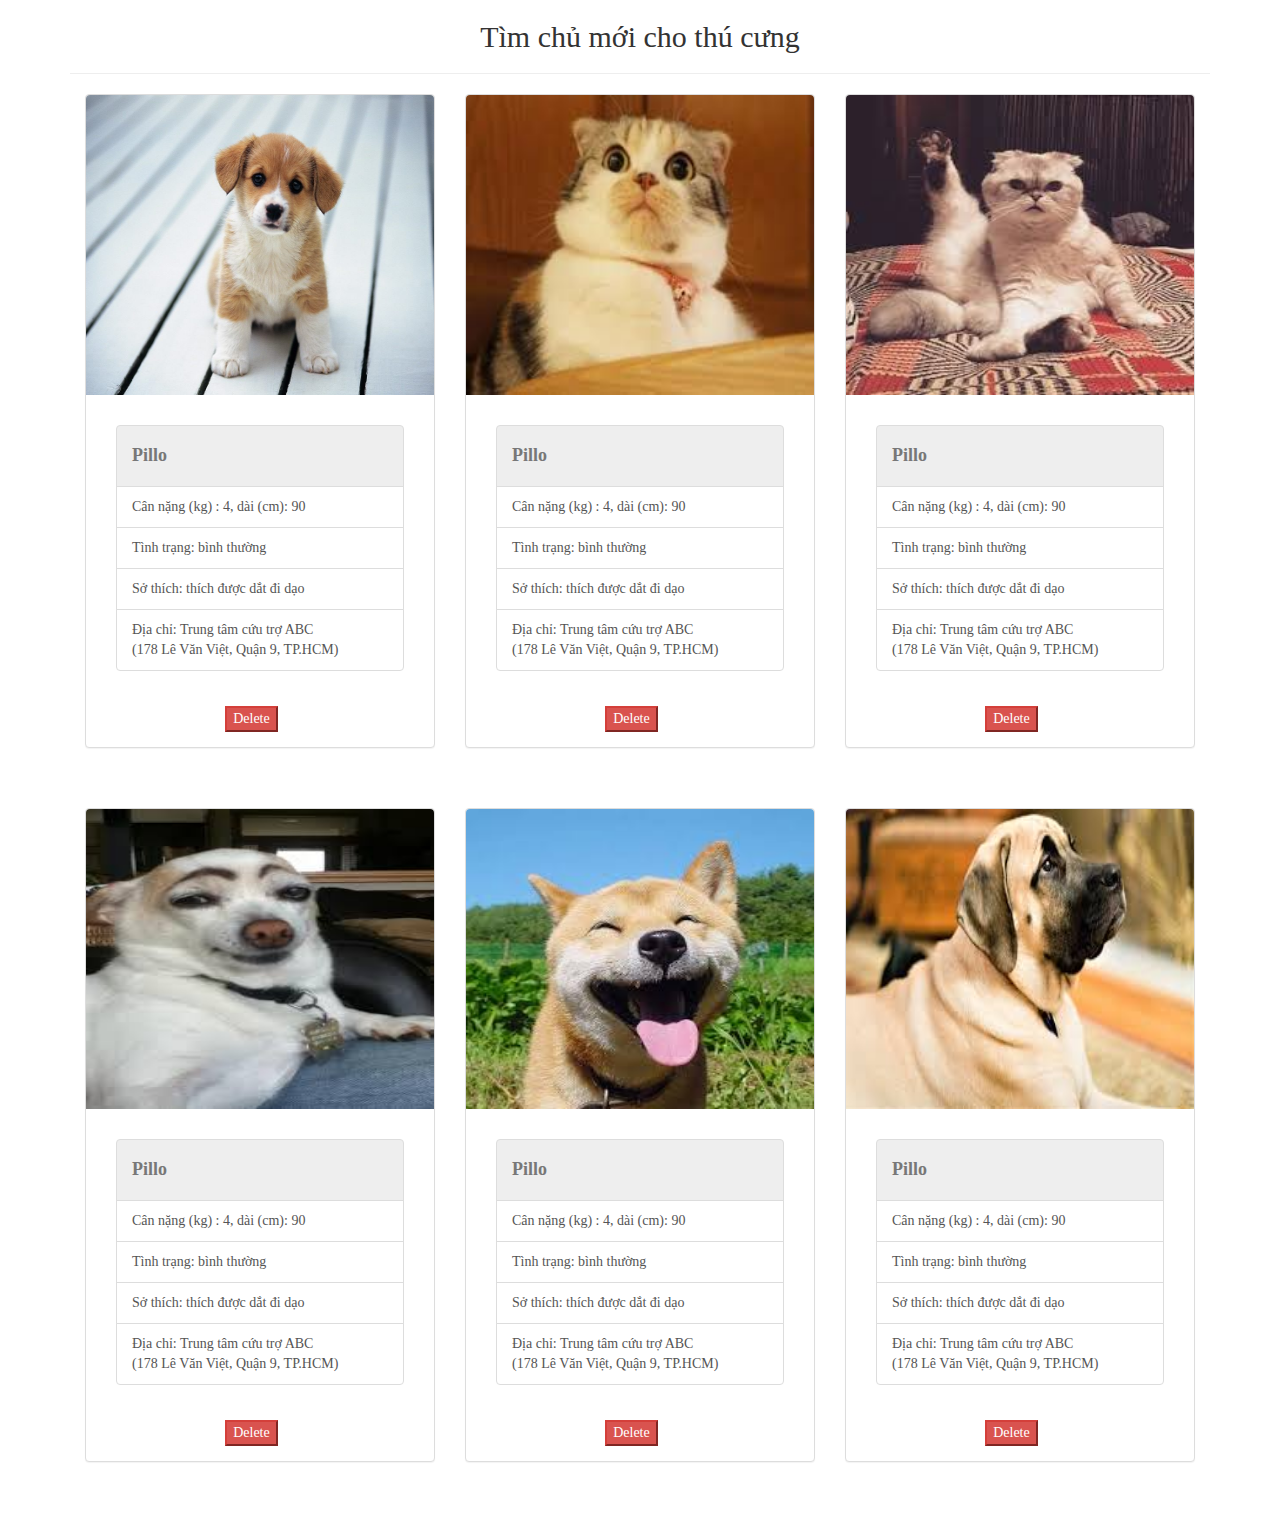
<file: aposting.html>
<!DOCTYPE html>
<html lang="en">

<head>
    <meta charset="UTF-8">
    <meta name="viewport" content="width=device-width, initial-scale=1.0">
    <link rel="stylesheet" href="https://maxcdn.bootstrapcdn.com/bootstrap/3.4.1/css/bootstrap.min.css">
    <script src="https://ajax.googleapis.com/ajax/libs/jquery/3.5.1/jquery.min.js"></script>
    <script src="https://maxcdn.bootstrapcdn.com/bootstrap/3.4.1/js/bootstrap.min.js"></script>
    <style>
        * {
            font-family: 'Lato';
        }

        #profile-grid {
            overflow: auto;
            white-space: normal;
        }

        #profile-grid .profile {
            padding-bottom: 40px;
        }

        #profile-grid .panel {
            padding: 0
        }

        #profile-grid .panel-body {
            padding: 15px
        }

        #profile-grid .profile-name {
            font-weight: bold;
        }

        #profile-grid .thumbnail {
            margin-bottom: 6px;
        }

        #profile-grid .panel-thumbnail {
            overflow: hidden;
        }

        #profile-grid .img-rounded {
            border-radius: 4px 4px 0 0;
        }
    </style>
    <script>
        $(document).ready(function () {
            /* show lightbox when clicking a thumbnail */
            $('a.thumb').click(function (event) {
                event.preventDefault();
                var content = $('.modal-body');
                content.empty();
                var title = $(this).attr("title");
                $('.modal-title').html(title);
                content.html($(this).html());
                $(".modal-profile").modal({ show: true });
            });
        });

        $(document).ready(function () {
            var buttons = document.getElementsByClassName('btn-danger');
            for (var i = 0; i < buttons.length; i++) {
                buttons[i].addEventListener("click", function () { 
                    var x = document.getElementById($(this).val());
                    x.style.display="none"; 
                })
            }
        });
    </script>
</head>

<body>
    <section id="profiles" class="page">

        <div class="container">

            <div class="content text-center">
                <div class="heading">
                    <h2>Tìm chủ mới cho thú cưng</h2>
                    <hr>
                </div>
            </div>

            <div class="container-fluid">
                <div class="row" id="profile-grid">

                    <div class="col-sm-4 col-xs-12 profile" id="1">
                        <div class="panel panel-default">
                            <div class="panel-thumbnail">
                                <a href="#" title="image 1" class="thumb">
                                    <img src="assets/image/Dogs.jpg" class="img-responsive img-rounded"
                                        data-toggle="modal" data-target=".modal-profile-lg"
                                        style="height: 300px; width: 100%;">
                                </a>
                            </div>
                            <div class="panel-body">
                                <div class="list-group panel-body">
                                    <a href="#" class="list-group-item disabled">
                                        <h4 class="profile-name">Pillo</h4>
                                    </a>
                                    <a href="#" class="list-group-item">Cân nặng (kg) : 4, dài (cm): 90 </a>
                                    <a href="#" class="list-group-item">Tình trạng: bình thường</a>
                                    <a href="#" class="list-group-item">Sở thích: thích được dắt đi dạo</a>
                                    <a href="#" class="list-group-item">Địa chỉ: Trung tâm cứu trợ ABC<br>(178 Lê Văn
                                        Việt, Quận 9, TP.HCM)</a>
                                </div>
                                <div class="row">
                                    <button type="submit" id="btnDelete" value="1" class="btn-danger"
                                        style="margin-left: 40%;">Delete</button>
                                </div>
                            </div>
                        </div>
                    </div>

                    <div class="col-sm-4 col-xs-12 profile" id="2">
                        <div class="panel panel-default">
                            <div class="panel-thumbnail">
                                <a href="#" title="image 2" class="thumb">
                                    <img src="assets/image/image2.jpg" class="img-responsive img-rounded"
                                        data-toggle="modal" data-target=".modal-profile-lg"
                                        style="height: 300px; width: 100%;">
                                </a>
                            </div>
                            <div class="panel-body">
                                <div class="list-group panel-body">
                                    <a href="#" class="list-group-item disabled">
                                        <h4 class="profile-name">Pillo</h4>
                                    </a>
                                    <a href="#" class="list-group-item">Cân nặng (kg) : 4, dài (cm): 90 </a>
                                    <a href="#" class="list-group-item">Tình trạng: bình thường</a>
                                    <a href="#" class="list-group-item">Sở thích: thích được dắt đi dạo</a>
                                    <a href="#" class="list-group-item">Địa chỉ: Trung tâm cứu trợ ABC<br>(178 Lê Văn
                                        Việt, Quận 9, TP.HCM)</a>
                                </div>
                                <div class="row">
                                    <button type="submit" id="btnDelete" value="2" class="btn-danger"
                                        style="margin-left: 40%;">Delete</button>
                                </div>
                            </div>
                        </div>
                    </div>

                    <div class="col-sm-4 col-xs-12 profile" id="3">
                        <div class="panel panel-default">
                            <div class="panel-thumbnail">
                                <a href="#" title="image 3" class="thumb">
                                    <img src="assets/image/image3.jpg" class="img-responsive img-rounded"
                                        data-toggle="modal" data-target=".modal-profile-lg"
                                        style="height: 300px; width: 100%;">
                                </a>
                            </div>
                            <div class="panel-body">
                                <div class="list-group panel-body">
                                    <a href="#" class="list-group-item disabled">
                                        <h4 class="profile-name">Pillo</h4>
                                    </a>
                                    <a href="#" class="list-group-item">Cân nặng (kg) : 4, dài (cm): 90 </a>
                                    <a href="#" class="list-group-item">Tình trạng: bình thường</a>
                                    <a href="#" class="list-group-item">Sở thích: thích được dắt đi dạo</a>
                                    <a href="#" class="list-group-item">Địa chỉ: Trung tâm cứu trợ ABC<br>(178 Lê Văn
                                        Việt, Quận 9, TP.HCM)</a>
                                </div>
                                <div class="row">
                                    <button type="submit" id="btnDelete" value="3" class="btn-danger"
                                        style="margin-left: 40%;">Delete</button>
                                </div>
                            </div>
                        </div>
                    </div>

                    <div class="col-sm-4 col-xs-12 profile" id="4">
                        <div class="panel panel-default">
                            <div class="panel-thumbnail">
                                <a href="#" title="image 4" class="thumb">
                                    <img src="assets/image/image4.jpg" class="img-responsive img-rounded"
                                        data-toggle="modal" data-target=".modal-profile-lg"
                                        style="height: 300px; width: 100%;">
                                </a>
                            </div>
                            <div class="panel-body">
                                <div class="list-group panel-body">
                                    <a href="#" class="list-group-item disabled">
                                        <h4 class="profile-name">Pillo</h4>
                                    </a>
                                    <a href="#" class="list-group-item">Cân nặng (kg) : 4, dài (cm): 90 </a>
                                    <a href="#" class="list-group-item">Tình trạng: bình thường</a>
                                    <a href="#" class="list-group-item">Sở thích: thích được dắt đi dạo</a>
                                    <a href="#" class="list-group-item">Địa chỉ: Trung tâm cứu trợ ABC<br>(178 Lê Văn
                                        Việt, Quận 9, TP.HCM)</a>
                                </div>
                                <div class="row">
                                    <button type="submit" id="btnDelete" value="4" class="btn-danger"
                                        style="margin-left: 40%;">Delete</button>
                                </div>
                            </div>
                        </div>
                    </div>


                    <div class="col-sm-4 col-xs-12 profile" id="5">
                        <div class="panel panel-default">
                            <div class="panel-thumbnail">
                                <a href="#" title="image 5" class="thumb">
                                    <img src="assets/image/image5.jpg" class="img-responsive img-rounded"
                                        data-toggle="modal" data-target=".modal-profile-lg"
                                        style="height: 300px; width: 100%;">
                                </a>
                            </div>
                            <div class="panel-body">
                                <div class="list-group panel-body">
                                    <a href="#" class="list-group-item disabled">
                                        <h4 class="profile-name">Pillo</h4>
                                    </a>
                                    <a href="#" class="list-group-item">Cân nặng (kg) : 4, dài (cm): 90 </a>
                                    <a href="#" class="list-group-item">Tình trạng: bình thường</a>
                                    <a href="#" class="list-group-item">Sở thích: thích được dắt đi dạo</a>
                                    <a href="#" class="list-group-item">Địa chỉ: Trung tâm cứu trợ ABC<br>(178 Lê Văn
                                        Việt, Quận 9, TP.HCM)</a>
                                </div>
                                <div class="row">
                                    <button type="submit" id="btnDelete" value="5" class="btn-danger"
                                        style="margin-left: 40%;">Delete</button>
                                </div>
                            </div>
                        </div>
                    </div>


                    <div class="col-sm-4 col-xs-12 profile" id="6">
                        <div class="panel panel-default">
                            <div class="panel-thumbnail">
                                <a href="#" title="image 6" class="thumb">
                                    <img src="assets/image/image 6.jpg" class="img-responsive img-rounded"
                                        data-toggle="modal" data-target=".modal-profile-lg"
                                        style="height: 300px; width: 100%;">
                                </a>
                            </div>
                            <div class="panel-body">
                                <div class="list-group panel-body">
                                    <a href="#" class="list-group-item disabled">
                                        <h4 class="profile-name">Pillo</h4>
                                    </a>
                                    <a href="#" class="list-group-item">Cân nặng (kg) : 4, dài (cm): 90 </a>
                                    <a href="#" class="list-group-item">Tình trạng: bình thường</a>
                                    <a href="#" class="list-group-item">Sở thích: thích được dắt đi dạo</a>
                                    <a href="#" class="list-group-item">Địa chỉ: Trung tâm cứu trợ ABC<br>(178 Lê Văn
                                        Việt, Quận 9, TP.HCM)</a>
                                </div>
                                <div class="row">
                                    <button type="submit" id="btnDelete" value="6" class="btn-danger"
                                        style="margin-left: 40%;">Delete</button>
                                </div>
                            </div>
                        </div>
                    </div>


                </div>
            </div>
        </div>

    </section>

    <!-- .modal-profile -->
    <div class="modal fade modal-profile" tabindex="-1" role="dialog" aria-labelledby="modalProfile" aria-hidden="true">
        <div class="modal-dialog modal-lg">
            <div class="modal-content">
                <div class="modal-header">
                    <button class="close" type="button" data-dismiss="modal">×</button>
                    <h3 class="modal-title"></h3>
                </div>
                <div class="modal-body">
                </div>
                <div class="modal-footer">
                    <button class="btn btn-default" data-dismiss="modal">Close</button>
                </div>
            </div>

        </div>
    </div>
    <!-- //.modal-profile -->
</body>

</html>
</file>
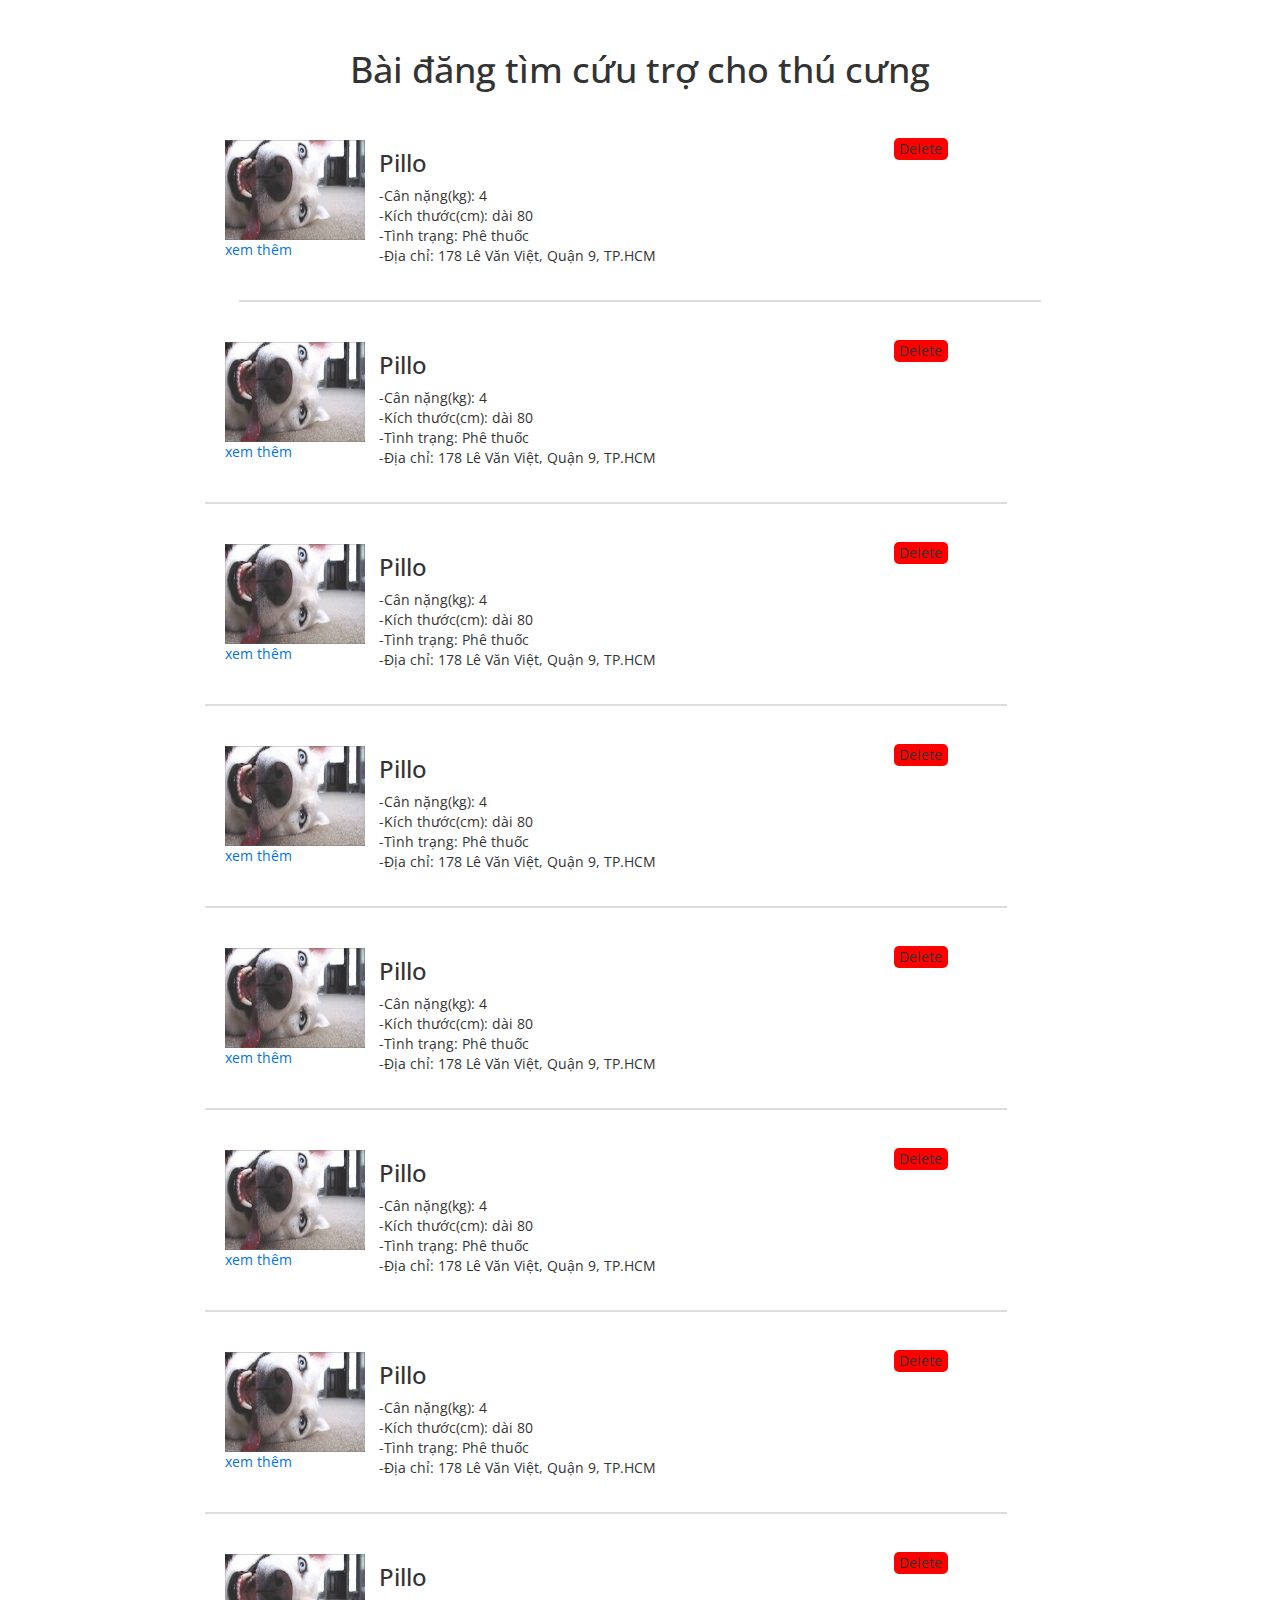
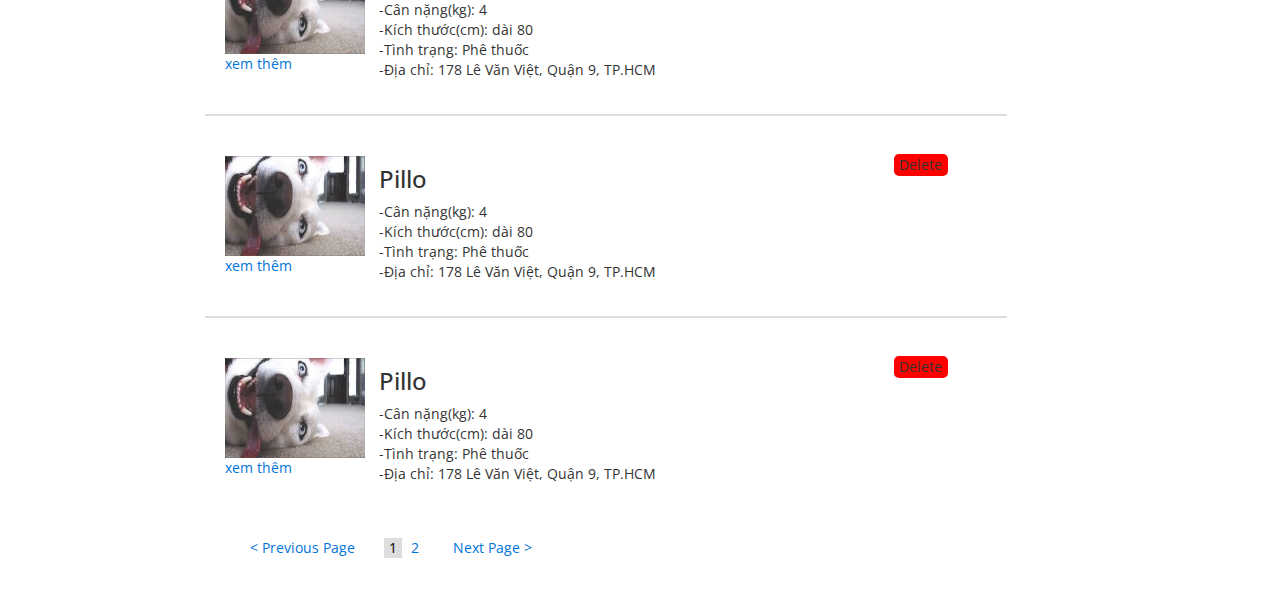
<file: bai_dang_tim_cuu_tro.html>
<!DOCTYPE html>
<html lang="en">

<head>
    <meta charset="UTF-8">
    <meta name="viewport" content="width=device-width, initial-scale=1.0">
    <script src="https://ajax.googleapis.com/ajax/libs/jquery/3.5.1/jquery.min.js"></script>
    <script src="https://maxcdn.bootstrapcdn.com/bootstrap/3.4.1/js/bootstrap.min.js"></script>
    <link rel="stylesheet" href="https://maxcdn.bootstrapcdn.com/bootstrap/3.4.1/css/bootstrap.min.css">
    <style>
        @import url(https://fonts.googleapis.com/css?family=Open+Sans);

        * {
            font-family: "Open Sans";
        }


        h4 {
            margin: 0;
        }

        a {
            color: #0074D9;
        }

        a:hover {
            color: #4100cd
        }

        input {
            font-size: 16px;
            text-align: right;
        }

        button {
            border: none;
            cursor: pointer;
            border-radius: 5px;
            outline: none;
        }

        span {
            color: #6F4242;
        }

        hr {
            width: 800px;
            border: 1px solid #DDD;
        }

        .add-to-cart button,
        .product-total button {
            font-size: 14px;
        }

        .add-to-cart button:hover {
            background-color: #ffc900;
        }

        .product-total button:hover {
            background-color: #ef473a;
            color: #fff;
        }

        .checkout .button {
            padding-top: 30px;
        }

        .checkout .button button {
            background-color: #7F00FF;
            color: white;
            font-size: 16px;
            padding: 8px;
        }

        .checkout .button button:hover {
            background-color: #4100cd;
        }

        .container {
            position: absolute;
            width: 900px;
            left: 50%;
            transform: translateX(-50%);
        }

        .category {
            padding: 10px 70px 30px;
        }

        .product-listing,
        .shopping-cart {
            background-color: white;
            border: none;
            border-radius: 5px;
        }

        .shopping-cart {
            margin-top: 30px;
            margin-bottom: 75px;
            padding-top: 30px;
        }

        .product>*,
        .product-in-cart>* {
            display: inline-block;
            vertical-align: top;
        }

        .product-listing .img {
            width: 150px;
            padding: 20px 10px 15px 60px;
        }

        .product-listing input {
            width: 15px;
        }

        .product-listing h2 {
            padding-top: 40px;
            margin-bottom: 0;
        }

        .shopping-cart .img {
            width: 150px;
            padding: 0px 10px 15px 60px;
        }

        .product-specification,
        .product-description {
            width: 440px;
        }

        .product-specification {
            padding: 10px 0;
        }

        .price-add {
            width: 150px;
            padding-top: 18px;
            text-align: right;
        }

        .price-add>* {
            padding: 0 5px;
        }

        .price-add button {
            padding-left: 5px;
        }

        .navigation {
            text-align: center;
            padding: 40px;
        }

        .navigation>* {
            display: inline-block;
            padding: 0 5px;
        }

        .navigation a {
            text-decoration: none;
        }

        .previous {
            padding-right: 25px;
        }

        .next {
            padding-left: 25px;
        }

        .page1 {
            background-color: #DDD;
        }

        .page1 a {
            color: black;
        }

        .title {
            padding-left: 70px;
        }

        .product3 {
            padding-bottom: 40px;
        }

        .product1,
        .product2,
        .product3 {
            padding-top: 15px;
        }

        .product1>*,
        .product2>*,
        .product3>* {
            display: inline-block;
            vertical-align: top;
        }

        .subtotal,
        .promo,
        .checkout .button {
            text-align: right;
        }

        .checkout {
            clear: both;
            background-color: #EEE;
            padding: 0 55px 60px 0;
            border-bottom-right-radius: 5px;
            border-bottom-left-radius: 5px;
        }

        .checkout>* {
            padding: 5px;
        }

        .promo {
            padding-top: 60px;
        }

        .product-total {
            width: 150px;
            text-align: right;
        }

        .product-total>* {
            display: block;
        }

        .checkout>* {
            display: block;
            vertical-align: top;
        }

        /* popup */
        html,
        body,
        main {
            width: 100%;
            height: 100%;
            margin: 0;
            padding: 5px;
        }

        #carousel {
            position: relative;
            height: 100%;
            top: 50%;
            transform: translateY(-50%);
            overflow: hidden;
        }

        #carousel>div.slideImg {
            position: absolute;
            opacity: 0;
        }

        #carousel>div>img {
            width: 400px;
            transition: width 1s;
        }

        #carousel>div.hideLeft {
            left: 0%;
            opacity: 0;
            transition: transform 1s, left 1s, opacity 1s;
            transform: translateY(50%) translateX(-50%);
        }

        #carousel>div.hideLeft>img {
            width: 200px;
        }

        #carousel>div.hideRight {
            left: 100%;
            transition: transform 1s, left 1s, opacity 1s;
            opacity: 0;
            transform: translateY(50%) translateX(-50%);
        }

        #carousel>div.hideRight>img {
            width: 200px;
        }

        #carousel>div.prev {
            z-index: 5;
            left: 30%;
            transform: translateY(50px) translateX(-50%);
            opacity: 1;
            transition: transform 1s, left 1s, opacity 1s;
        }

        #carousel>div.prev>img {
            width: 300px;
        }

        #carousel>div.prevLeftSecond {
            z-index: 4;
            left: 15%;
            transform: translateY(50%) translateX(-50%);
            opacity: 0.7;
            transition: transform 1s, left 1s, opacity 1s;
        }

        #carousel>div.prevLeftSecond>img {
            width: 200px;
        }

        #carousel>div.selected {
            z-index: 10;
            left: 50%;
            transition: transform 1s, left 1s, opacity 1s;
            opacity: 1;
            transform: translateY(0px) translateX(-50%);
        }

        #carousel>div.next {
            z-index: 5;
            left: 70%;
            transition: transform 1s, left 1s, opacity 1s;
            opacity: 1;
            transform: translateY(50px) translateX(-50%);
        }

        #carousel>div.next>img {
            width: 300px;
        }

        #carousel>div.nextRightSecond {
            z-index: 4;
            left: 85%;
            transition: transform 1s, left 1s, opacity 1s;
            transform: translateY(50%) translateX(-50%);
            opacity: 0.7;
        }

        #carousel>div.nextRightSecond>img {
            width: 200px;
        }


        div.positionBtn {
            position: fixed;
            left: 50%;
            transform: translateX(-50%);
            bottom: 10px;
        }

        #prev,
        #next {
            background: #272727;
            color: #ffffff;
            border: 0px;
            font-weight: bold;
            font-size: 22px;
            margin: 0px;
            opacity: 0.6;
        }

        #prev>span,
        #next>span {
            width: 100px;
            padding: 15px;
            display: block;
        }

        #prev {
            text-align: right;
            border-radius: 100% 0px 0px 100% !important;
        }

        #next {
            text-align: left;
            border-radius: 0px 100% 100% 0px !important;
        }

        #prev:hover,
        #next:hover {
            opacity: 1;
        }

        #prev:focus,
        #next:focus {
            border: 0px;
        }
    </style>
    <script>
        var print;

        $('body').append('textarea');

        $.get("https://en.wikipedia.org/wiki/Special:Random").done(function (data) {

            print = data;
            $('body').append("<iframe id='print-modal-frame' name='print-modal-frame' src='slide_show_image.html'></iframe>");

        });


        const slide = {
            main: null,
            elementImg: null,
            imgSelected: 0,
            nextSlide: function () {
                if (this.imgSelected != null) {
                    if (this.imgSelected < (this.elementImg.length - 1)) {
                        this.imgSelected++;
                        this.normalizeSlide();
                    }
                }
            },
            prevSlide: function () {
                if (this.imgSelected != null) {
                    if (this.imgSelected > 0) {
                        this.imgSelected--;
                        this.normalizeSlide();
                    }
                }
            },
            normalizeSlide: function () {

                for (num = 0; num < this.elementImg.length; num++) {
                    this.elementImg[num].classList.remove("hideLeft", "prevLeftSecond", "prev", "selected", "next", "nextRightSecond", "hideRight");
                }

                this.elementImg[this.imgSelected].classList.add("selected");

                if (this.imgSelected > 2) {
                    this.elementImg[this.imgSelected - 2].classList.add("hideLeft");
                    this.elementImg[this.imgSelected - 2].classList.add("prevLeftSecond");
                    this.elementImg[this.imgSelected - 1].classList.add("prev");
                }
                else if (this.imgSelected > 1) {
                    this.elementImg[this.imgSelected - 2].classList.add("prevLeftSecond");
                    this.elementImg[this.imgSelected - 1].classList.add("prev");
                }
                else if (this.imgSelected > 0) {
                    this.elementImg[this.imgSelected - 1].classList.add("prev");
                }

                if ((this.imgSelected + 3) < this.elementImg.length) {
                    this.elementImg[this.imgSelected + 3].classList.add("hideRight");
                    this.elementImg[this.imgSelected + 2].classList.add("nextRightSecond");
                    this.elementImg[this.imgSelected + 1].classList.add("next");
                }
                else if ((this.imgSelected + 2) < this.elementImg.length) {
                    this.elementImg[this.imgSelected + 2].classList.add("nextRightSecond");
                    this.elementImg[this.imgSelected + 1].classList.add("next");
                }
                else if ((this.imgSelected + 1) < this.elementImg.length) {
                    this.elementImg[this.imgSelected + 1].classList.add("next");
                }
            }
        }

        window.onload = () => {

            slide.main = document.getElementById("carousel");
            slide.elementImg = slide.main.getElementsByClassName("slideImg");

            for (num = 0; num < slide.elementImg.length; num++) {
                slide.elementImg[num].setAttribute("img-number", num);

                slide.elementImg[num].addEventListener("click", (event) => {
                    slide.imgSelected = parseInt(event.target.parentElement.getAttribute("img-number"));
                    slide.normalizeSlide();
                });

                if (slide.elementImg[num].classList.contains("selected")) {
                    slide.imgSelected = num;
                }
            }

            document.getElementById("prev").addEventListener("click", () => { slide.prevSlide() });
            document.getElementById("next").addEventListener("click", () => { slide.nextSlide() });

        }

        $(document).ready(function () {
            var buttons = document.getElementsByClassName('btnDelete');
            for (var i = 0; i < buttons.length; i++) {
                buttons[i].addEventListener("click", function () { 
                    var x = document.getElementById($(this).val());
                    x.style.display="none"; 
                })
            }
        });
    </script>
</head>

<body >
    <!-- popup -->
    <div class="modal fade" id="myModal" tabindex="-1" role="dialog" aria-labelledby="myModalLabel">
        <div class="modal-dialog" role="document">
            <div class="modal-content">
                <div class="modal-header">

                    <h4 class="modal-title" id="myModalLabel" style="text-align: left;">Ảnh</h4>
                </div>
                <div class="modal-body" style="height: 500px; width: 100%;">
                    <div id="carousel">
                        <div class="slideImg hideLeft">
                            <img src="assets/image/phe1.jpg">
                        </div>
                        <div class="slideImg prevLeftSecond">
                            <img src="assets/image/phe2.jpg">
                        </div>
                        <div class="slideImg prev">
                            <img src="assets/image/phe3.jpg">
                        </div>
                        <div class="slideImg selected">
                            <img src="assets/image/phe4.jpg">
                        </div>
                        <div class="slideImg next">
                            <img src="assets/image/phe5.jpg">
                        </div>
                        <div class="slideImg nextRightSecond">
                            <img src="assets/image/phe6.jpg">
                        </div>
                        <div class="slideImg hideRight">
                            <img src="assets/image/phe7.jpg">
                        </div>
                    </div>
                    <div class="positionBtn">
                        <button id="prev"><span>PREV</span></button>
                        <button id="next"><span>NEXT</span></button>
                    </div>
                </div>

            </div>
        </div>
    </div>

    <div class="container">
        <div class="product-listing">
            <div class="title" style="text-align: center; padding: 20px;">
                <h1>Bài đăng tìm cứu trợ cho thú cưng</h1>
            </div>

            <div class="product" id="1">
                <div class="img" style="padding: 20px;">
                    <img src="assets/image/pheco.jpg" alt="" style="height: 100px; width: 140px;">
                    <a href="" data-toggle="modal" data-target="#myModal">xem thêm</a>
                </div>
                <div class="product-specification" style="padding-left: 20px;">
                    <h3>Pillo</h3>
                    -Cân nặng(kg): 4<br>
                    -Kích thước(cm): dài 80<br>
                    -Tình trạng: Phê thuốc<br>
                    -Địa chỉ: 178 Lê Văn Việt, Quận 9, TP.HCM
                </div>
                <div class="price-add">
                    <div class="add-to-cart">
                        <button style="background-color: red;" type="submit" class="btnDelete" value="1">Delete</button>
                    </div>
                </div>
            </div>
            <div class="hr">
                <hr>
            </div>
            <div class="product" id="2">
                <div class="product">
                    <div class="img" style="padding: 20px;">
                        <img src="assets/image/pheco.jpg" alt="" style="height: 100px; width: 140px;">
                        <a href="" data-toggle="modal" data-target="#myModal">xem thêm</a>
                    </div>
                    <div class="product-specification" style="padding-left: 20px;">
                        <h3>Pillo</h3>
                        -Cân nặng(kg): 4<br>
                        -Kích thước(cm): dài 80<br>
                        -Tình trạng: Phê thuốc<br>
                        -Địa chỉ: 178 Lê Văn Việt, Quận 9, TP.HCM
                    </div>
                    <div class="price-add">
                        <div class="add-to-cart">
                            <button style="background-color: red;" type="submit" class="btnDelete" value="2">Delete</button>
                        </div>
                    </div>
                </div>
                <div class="hr">
                    <hr>
                </div>
                <div class="product" id="3">
                    <div class="product">
                        <div class="img" style="padding: 20px;">
                            <img src="assets/image/pheco.jpg" alt="" style="height: 100px; width: 140px;">
                            <a href="" data-toggle="modal" data-target="#myModal">xem thêm</a>
                        </div>
                        <div class="product-specification" style="padding-left: 20px;">
                            <h3>Pillo</h3>
                            -Cân nặng(kg): 4<br>
                            -Kích thước(cm): dài 80<br>
                            -Tình trạng: Phê thuốc<br>
                            -Địa chỉ: 178 Lê Văn Việt, Quận 9, TP.HCM
                        </div>
                        <div class="price-add">
                            <div class="add-to-cart">
                                <button style="background-color: red;" type="submit" class="btnDelete" value="3">Delete</button>
                            </div>
                        </div>
                    </div>
                    <div class="hr">
                        <hr>
                    </div>
                    <div class="product" id="4">
                        <div class="product">
                            <div class="img" style="padding: 20px;">
                                <img src="assets/image/pheco.jpg" alt="" style="height: 100px; width: 140px;">
                                <a href="" data-toggle="modal" data-target="#myModal">xem thêm</a>
                            </div>
                            <div class="product-specification" style="padding-left: 20px;">
                                <h3>Pillo</h3>
                                -Cân nặng(kg): 4<br>
                                -Kích thước(cm): dài 80<br>
                                -Tình trạng: Phê thuốc<br>
                                -Địa chỉ: 178 Lê Văn Việt, Quận 9, TP.HCM
                            </div>
                            <div class="price-add">
                                <div class="add-to-cart">
                                    <button style="background-color: red;" type="submit" class="btnDelete" value="4">Delete</button>
                                </div>
                            </div>
                        </div>
                        <div class="hr">
                            <hr>
                        </div>
                        <div class="product" id="5">
                            <div class="product">
                                <div class="img" style="padding: 20px;">
                                    <img src="assets/image/pheco.jpg" alt="" style="height: 100px; width: 140px;">
                                    <a href="" data-toggle="modal" data-target="#myModal">xem thêm</a>
                                </div>
                                <div class="product-specification" style="padding-left: 20px;">
                                    <h3>Pillo</h3>
                                    -Cân nặng(kg): 4<br>
                                    -Kích thước(cm): dài 80<br>
                                    -Tình trạng: Phê thuốc<br>
                                    -Địa chỉ: 178 Lê Văn Việt, Quận 9, TP.HCM
                                </div>
                                <div class="price-add">
                                    <div class="add-to-cart">
                                        <button style="background-color: red;" type="submit" class="btnDelete" value="5">Delete</button>
                                    </div>
                                </div>
                            </div>
                            <div class="hr">
                                <hr>
                            </div>
                            <div class="product" id="6">

                                <div class="product">
                                    <div class="img" style="padding: 20px;">
                                        <img src="assets/image/pheco.jpg" alt="" style="height: 100px; width: 140px;">
                                        <a href="" data-toggle="modal" data-target="#myModal">xem thêm</a>
                                    </div>
                                    <div class="product-specification" style="padding-left: 20px;">
                                        <h3>Pillo</h3>
                                        -Cân nặng(kg): 4<br>
                                        -Kích thước(cm): dài 80<br>
                                        -Tình trạng: Phê thuốc<br>
                                        -Địa chỉ: 178 Lê Văn Việt, Quận 9, TP.HCM
                                    </div>
                                    <div class="price-add">
                                        <div class="add-to-cart">
                                            <button style="background-color: red;" type="submit" class="btnDelete" value="6">Delete</button>
                                        </div>
                                    </div>
                                </div>
                                <div class="hr">
                                    <hr>
                                </div>
                                <div class="product" id="7">
                                    <div class="product">
                                        <div class="img" style="padding: 20px;">
                                            <img src="assets/image/pheco.jpg" alt="" style="height: 100px; width: 140px;">
                                            <a href="" data-toggle="modal" data-target="#myModal">xem thêm</a>
                                        </div>
                                        <div class="product-specification" style="padding-left: 20px;">
                                            <h3>Pillo</h3>
                                            -Cân nặng(kg): 4<br>
                                            -Kích thước(cm): dài 80<br>
                                            -Tình trạng: Phê thuốc<br>
                                            -Địa chỉ: 178 Lê Văn Việt, Quận 9, TP.HCM
                                        </div>
                                        <div class="price-add">
                                            <div class="add-to-cart">
                                                <button style="background-color: red;" type="submit" class="btnDelete" value="7">Delete</button>
                                            </div>
                                        </div>
                                    </div>
                                    <div class="hr">
                                        <hr>
                                    </div>
                                    <div class="product" id="8">
                                        <div class="product">
                                            <div class="img" style="padding: 20px;">
                                                <img src="assets/image/pheco.jpg" alt="" style="height: 100px; width: 140px;">
                                                <a href="" data-toggle="modal" data-target="#myModal">xem thêm</a>
                                            </div>
                                            <div class="product-specification" style="padding-left: 20px;">
                                                <h3>Pillo</h3>
                                                -Cân nặng(kg): 4<br>
                                                -Kích thước(cm): dài 80<br>
                                                -Tình trạng: Phê thuốc<br>
                                                -Địa chỉ: 178 Lê Văn Việt, Quận 9, TP.HCM
                                            </div>
                                            <div class="price-add">
                                                <div class="add-to-cart">
                                                    <button style="background-color: red;" type="submit" class="btnDelete" value="8">Delete</button>
                                                </div>
                                            </div>
                                        </div>
                                        <div class="hr">
                                            <hr>
                                        </div>
                                        <div class="product" id="9">
                                            <div class="product">
                                                <div class="img" style="padding: 20px;">
                                                    <img src="assets/image/pheco.jpg" alt="" style="height: 100px; width: 140px;">
                                                    <a href="" data-toggle="modal" data-target="#myModal">xem thêm</a>
                                                </div>
                                                <div class="product-specification" style="padding-left: 20px;">
                                                    <h3>Pillo</h3>
                                                    -Cân nặng(kg): 4<br>
                                                    -Kích thước(cm): dài 80<br>
                                                    -Tình trạng: Phê thuốc<br>
                                                    -Địa chỉ: 178 Lê Văn Việt, Quận 9, TP.HCM
                                                </div>
                                                <div class="price-add">
                                                    <div class="add-to-cart">
                                                        <button style="background-color: red;" type="submit" class="btnDelete" value="9">Delete</button>
                                                    </div>
                                                </div>
                                            </div>
                                            <div class="hr">
                                                <hr>
                                            </div>
                                            <div class="product" id="10">
                                                <div class="product">
                                                    <div class="img" style="padding: 20px;">
                                                        <img src="assets/image/pheco.jpg" alt="" style="height: 100px; width: 140px;">
                                                        <a href="" data-toggle="modal" data-target="#myModal">xem thêm</a>
                                                    </div>
                                                    <div class="product-specification" style="padding-left: 20px;">
                                                        <h3>Pillo</h3>
                                                        -Cân nặng(kg): 4<br>
                                                        -Kích thước(cm): dài 80<br>
                                                        -Tình trạng: Phê thuốc<br>
                                                        -Địa chỉ: 178 Lê Văn Việt, Quận 9, TP.HCM
                                                    </div>
                                                    <div class="price-add">
                                                        <div class="add-to-cart">
                                                            <button style="background-color: red;" type="submit" class="btnDelete" value="10">Delete</button>
                                                        </div>
                                                    </div>
                                                </div>
                                                <div class="navigation">
                                                    <div class="previous">
                                                        <a href="">
                                                            < Previous Page</a>
                                                    </div>
                                                    <div class="page1">
                                                        <a href="">1</a>
                                                    </div>
                                                    <div class="page2">
                                                        <a href="">2</a>
                                                    </div>
                                                    <div class="next">
                                                        <a href="Next Page">Next Page ></a>
                                                    </div>
                                                </div>
                                            </div>

                                        </div>
</body>

</html>
</file>
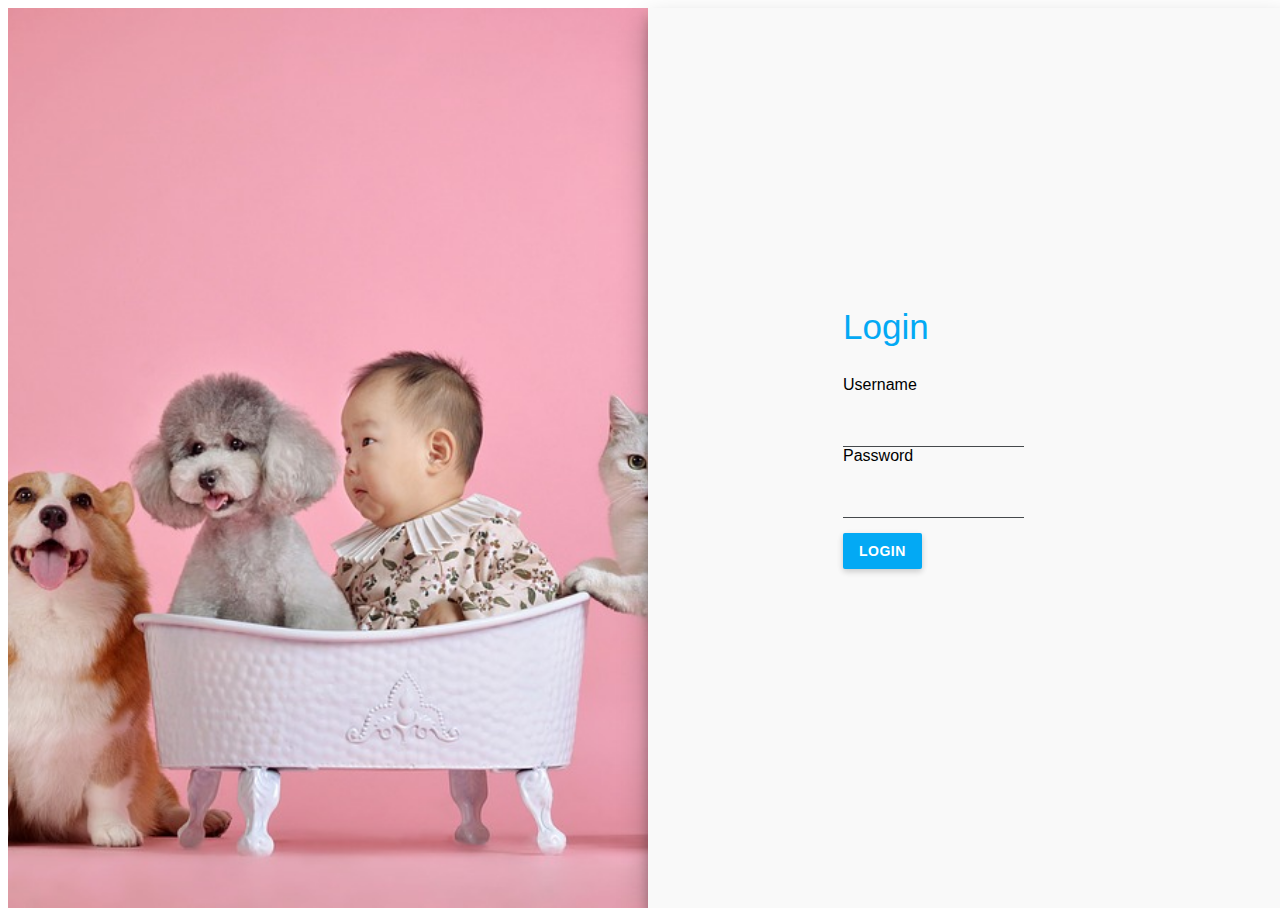
<file: Login.html>
<!DOCTYPE html>
<html>

<head>
    <script src="https://ajax.googleapis.com/ajax/libs/jquery/3.5.1/jquery.min.js"></script>
    <style>
        body {
            height: 100%;
            overflow: hidden;
            width: 100% !important;
            box-sizing: border-box;
            font-family: 'Roboto', sans-serif;
        }



        .backRight {
            position: absolute;
            right: 0;
            width: 50%;
            height: 100%;
            background: #3498db url(assets/img/login.jpg);
            background-size: cover;
            background-position: 50% 50%;
        }

        .backLeft {
            position: absolute;
            left: 0;
            width: 50%;
            height: 100%;
            background: #e74c3c url(assets/img/login.jpg);
            background-size: cover;
            background-position: 50% 50%;
        }

        #back {
            width: 100%;
            height: 100%;
            position: absolute;
            z-index: -999;
        }

        #slideBox {
            width: 50%;
            max-height: 100%;
            height: 100%;
            overflow: hidden;
            margin-left: 50%;
            position: absolute;
            box-shadow: 0 14px 28px rgba(0, 0, 0, 0.25), 0 10px 10px rgba(0, 0, 0, 0.22);
        }

        .topLayer {
            width: 200%;
            height: 100%;
            position: relative;
            left: 0;
            left: -100%;
        }

        .left {
            width: 50%;
            height: 100%;
            background: #2C3034;
            left: 0;
            position: absolute;
        }

        .right {
            width: 50%;
            height: 100%;
            background: #f9f9f9;
            right: 0;
            position: absolute;
        }

        .content {
            width: 250px;
            margin: 0 auto;
            top: 30%;
            position: absolute;
            left: 50%;
            margin-left: -125px;
        }

        .content h2 {
            color: #03A9F4;
            font-weight: 300;
            font-size: 35px;
        }

        button {
            background: #03A9F4;
            padding: 10px 16px;
            width: auto;
            font-weight: 600;
            text-transform: uppercase;
            font-size: 14px;
            color: #fff;
            line-height: 16px;
            letter-spacing: 0.5px;
            border-radius: 2px;
            box-shadow: 0 2px 6px rgba(0, 0, 0, 0.1), 0 3px 6px rgba(0, 0, 0, 0.1);
            border: 0;
            outline: 0;
            margin: 15px 15px 15px 0;
            transition: all 0.25s;
        }

        button:hover {
            background: #0288D1;
            box-shadow: 0 4px 7px rgba(0, 0, 0, 0.1), 0 3px 6px rgba(0, 0, 0, 0.1);
        }

        .off {
            background: none;
            color: #03A9F4;
            box-shadow: none;
        }

        .right .off:hover {
            background: #eee;
            color: #03A9F4;
            box-shadow: none;
        }

        .left .off:hover {
            box-shadow: none;
            color: #03A9F4;
            background: #363A3D;
        }

        input {
            background: transparent;
            border: 0;
            outline: 0;
            border-bottom: 1px solid #45494C;
            font-size: 14px;
            color: #959595;
            padding: 8px 0;
            margin-top: 20px;
        }
    </style>
    <script>
        $(document).ready(function () {
            $('#login').on('click', function () {
                var username = $('#username').val();
                var password = $('#password').val();
               if(username == 'haudq' && password == '123'){
                  window.location.href='index.html';
               }else{
                    alert("Username or password is not correct");
               }
            });
        });
        
    </script>
</head>

<body>
    <div id="back">
        <div class="backRight"></div>
        <div class="backLeft"></div>
    </div>

    <div id="slideBox">
        <div class="topLayer">
        
            <div class="right">
                <div class="content">
                    <h2>Login</h2>
                    <form method="post" onsubmit="return false;">
                        <div class="form-group">
                            <label for="username" class="form-label">Username</label>
                            <input type="text" id="username"/>
                        </div>
                        <div class="form-group">
                            <label for="Password" class="form-label">Password</label>
                            <input type="password" id="password" />
                        </div>
                        <button id="login" type="submit">Login</button>
                    </form>
                </div>
            </div>
        </div>
    </div>
    <div id="test"></div>

    <!--Inspiration from: http://ertekinn.com/loginsignup/-->
</body>

</html>
</file>
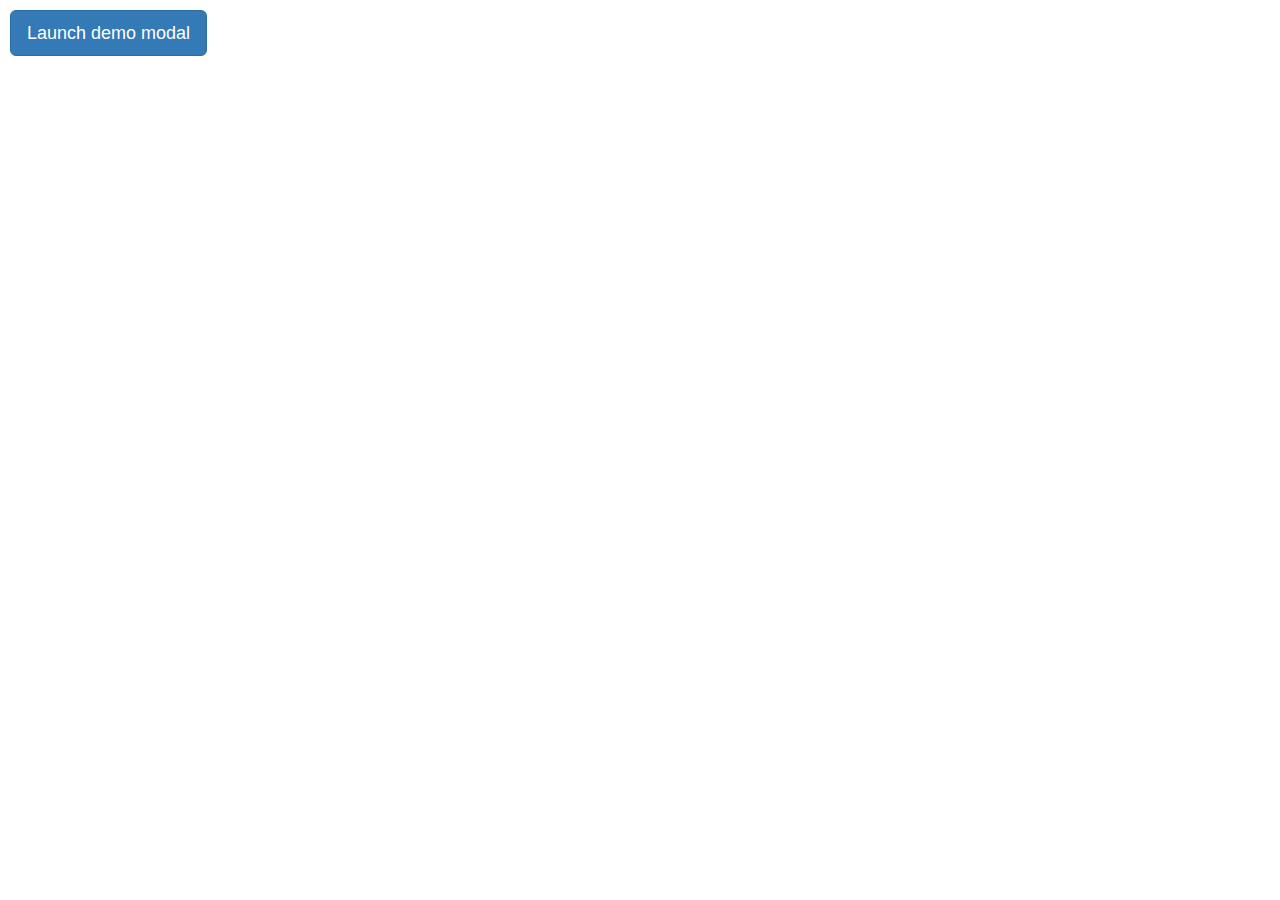
<file: popupimage.html>
<!DOCTYPE html>
<html lang="en">

<head>
    <meta charset="UTF-8">
    <meta name="viewport" content="width=device-width, initial-scale=1.0">
    <script src="https://ajax.googleapis.com/ajax/libs/jquery/3.5.1/jquery.min.js"></script>
    <script src="https://maxcdn.bootstrapcdn.com/bootstrap/3.4.1/js/bootstrap.min.js"></script>
    <link rel="stylesheet" href="https://maxcdn.bootstrapcdn.com/bootstrap/3.4.1/css/bootstrap.min.css">
    <script>
        var print;

        $('body').append('textarea');

        $.get("https://en.wikipedia.org/wiki/Special:Random").done(function (data) {

            print = data;
            $('body').append("<iframe id='print-modal-frame' name='print-modal-frame' src='slide_show_image.html'></iframe>");

        });


        const slide = {
            main: null,
            elementImg: null,
            imgSelected: 0,
            nextSlide: function () {
                if (this.imgSelected != null) {
                    if (this.imgSelected < (this.elementImg.length - 1)) {
                        this.imgSelected++;
                        this.normalizeSlide();
                    }
                }
            },
            prevSlide: function () {
                if (this.imgSelected != null) {
                    if (this.imgSelected > 0) {
                        this.imgSelected--;
                        this.normalizeSlide();
                    }
                }
            },
            normalizeSlide: function () {

                for (num = 0; num < this.elementImg.length; num++) {
                    this.elementImg[num].classList.remove("hideLeft", "prevLeftSecond", "prev", "selected", "next", "nextRightSecond", "hideRight");
                }

                this.elementImg[this.imgSelected].classList.add("selected");

                if (this.imgSelected > 2) {
                    this.elementImg[this.imgSelected - 2].classList.add("hideLeft");
                    this.elementImg[this.imgSelected - 2].classList.add("prevLeftSecond");
                    this.elementImg[this.imgSelected - 1].classList.add("prev");
                }
                else if (this.imgSelected > 1) {
                    this.elementImg[this.imgSelected - 2].classList.add("prevLeftSecond");
                    this.elementImg[this.imgSelected - 1].classList.add("prev");
                }
                else if (this.imgSelected > 0) {
                    this.elementImg[this.imgSelected - 1].classList.add("prev");
                }

                if ((this.imgSelected + 3) < this.elementImg.length) {
                    this.elementImg[this.imgSelected + 3].classList.add("hideRight");
                    this.elementImg[this.imgSelected + 2].classList.add("nextRightSecond");
                    this.elementImg[this.imgSelected + 1].classList.add("next");
                }
                else if ((this.imgSelected + 2) < this.elementImg.length) {
                    this.elementImg[this.imgSelected + 2].classList.add("nextRightSecond");
                    this.elementImg[this.imgSelected + 1].classList.add("next");
                }
                else if ((this.imgSelected + 1) < this.elementImg.length) {
                    this.elementImg[this.imgSelected + 1].classList.add("next");
                }
            }
        }

        window.onload = () => {

            slide.main = document.getElementById("carousel");
            slide.elementImg = slide.main.getElementsByClassName("slideImg");

            for (num = 0; num < slide.elementImg.length; num++) {
                slide.elementImg[num].setAttribute("img-number", num);

                slide.elementImg[num].addEventListener("click", (event) => {
                    slide.imgSelected = parseInt(event.target.parentElement.getAttribute("img-number"));
                    slide.normalizeSlide();
                });

                if (slide.elementImg[num].classList.contains("selected")) {
                    slide.imgSelected = num;
                }
            }

            document.getElementById("prev").addEventListener("click", () => { slide.prevSlide() });
            document.getElementById("next").addEventListener("click", () => { slide.nextSlide() });

        }
    </script>
    <style>
        html,
        body,
        main {
            width: 100%;
            height: 100%;
            margin: 0;
            padding: 5px;
        }

        #carousel {
            position: relative;
            height: 100%;
            top: 50%;
            transform: translateY(-50%);
            overflow: hidden;
        }

        #carousel>div.slideImg {
            position: absolute;
            opacity: 0;
        }

        #carousel>div>img {
            width: 400px;
            transition: width 1s;
        }

        #carousel>div.hideLeft {
            left: 0%;
            opacity: 0;
            transition: transform 1s, left 1s, opacity 1s;
            transform: translateY(50%) translateX(-50%);
        }

        #carousel>div.hideLeft>img {
            width: 200px;
        }

        #carousel>div.hideRight {
            left: 100%;
            transition: transform 1s, left 1s, opacity 1s;
            opacity: 0;
            transform: translateY(50%) translateX(-50%);
        }

        #carousel>div.hideRight>img {
            width: 200px;
        }

        #carousel>div.prev {
            z-index: 5;
            left: 30%;
            transform: translateY(50px) translateX(-50%);
            opacity: 1;
            transition: transform 1s, left 1s, opacity 1s;
        }

        #carousel>div.prev>img {
            width: 300px;
        }

        #carousel>div.prevLeftSecond {
            z-index: 4;
            left: 15%;
            transform: translateY(50%) translateX(-50%);
            opacity: 0.7;
            transition: transform 1s, left 1s, opacity 1s;
        }

        #carousel>div.prevLeftSecond>img {
            width: 200px;
        }

        #carousel>div.selected {
            z-index: 10;
            left: 50%;
            transition: transform 1s, left 1s, opacity 1s;
            opacity: 1;
            transform: translateY(0px) translateX(-50%);
        }

        #carousel>div.next {
            z-index: 5;
            left: 70%;
            transition: transform 1s, left 1s, opacity 1s;
            opacity: 1;
            transform: translateY(50px) translateX(-50%);
        }

        #carousel>div.next>img {
            width: 300px;
        }

        #carousel>div.nextRightSecond {
            z-index: 4;
            left: 85%;
            transition: transform 1s, left 1s, opacity 1s;
            transform: translateY(50%) translateX(-50%);
            opacity: 0.7;
        }

        #carousel>div.nextRightSecond>img {
            width: 200px;
        }


        div.positionBtn {
            position: fixed;
            left: 50%;
            transform: translateX(-50%);
            bottom: 10px;
        }

        #prev,
        #next {
            background: #272727;
            color: #ffffff;
            border: 0px;
            font-weight: bold;
            font-size: 22px;
            margin: 0px;
            opacity: 0.6;
        }

        #prev>span,
        #next>span {
            width: 100px;
            padding: 15px;
            display: block;
        }

        #prev {
            text-align: right;
            border-radius: 100% 0px 0px 100% !important;
        }

        #next {
            text-align: left;
            border-radius: 0px 100% 100% 0px !important;
        }

        #prev:hover,
        #next:hover {
            opacity: 1;
        }

        #prev:focus,
        #next:focus {
            border: 0px;
        }

        /* jaja */
        @import url(https://fonts.googleapis.com/css?family=Open+Sans:400italic,400,300,600);

        

        .container {
            max-width: 400px;
            width: 100%;
            margin: 0 auto;
            position: relative;
        }

        #contact input[type="text"],
        #contact input[type="email"],
        #contact input[type="tel"],
        #contact input[type="url"],
        #contact textarea,
        #contact button[type="submit"] {
            font: 400 12px/16px "Open Sans", Helvetica, Arial, sans-serif;
        }

        #contact {
            background: #F9F9F9;
            padding: 25px;
            margin: 50px 0;
        }

        #contact h3 {
            color: #F96;
            display: block;
            font-size: 30px;
            font-weight: 400;
        }

        #contact h4 {
            margin: 5px 0 15px;
            display: block;
            font-size: 13px;
        }

        fieldset {
            border: medium none !important;
            margin: 0 0 10px;
            min-width: 100%;
            padding: 0;
            width: 100%;
        }

        #contact input[type="text"],
        #contact input[type="email"],
        #contact input[type="tel"],
        #contact input[type="url"],
        #contact textarea {
            width: 100%;
            border: 1px solid #CCC;
            background: #FFF;
            margin: 0 0 5px;
            padding: 10px;
        }

        #contact input[type="text"]:hover,
        #contact input[type="email"]:hover,
        #contact input[type="tel"]:hover,
        #contact input[type="url"]:hover,
        #contact textarea:hover {
            -webkit-transition: border-color 0.3s ease-in-out;
            -moz-transition: border-color 0.3s ease-in-out;
            transition: border-color 0.3s ease-in-out;
            border: 1px solid #AAA;
        }

        #contact textarea {
            height: 100px;
            max-width: 100%;
            resize: none;
        }

        #contact button[type="submit"] {
            cursor: pointer;
            width: 100%;
            border: none;
            background: #0CF;
            color: #FFF;
            margin: 0 0 5px;
            padding: 10px;
            font-size: 15px;
        }

        #contact button[type="submit"]:hover {
            background: #09C;
            -webkit-transition: background 0.3s ease-in-out;
            -moz-transition: background 0.3s ease-in-out;
            transition: background-color 0.3s ease-in-out;
        }

        #contact button[type="submit"]:active {
            box-shadow: inset 0 1px 3px rgba(0, 0, 0, 0.5);
        }

        #contact input:focus,
        #contact textarea:focus {
            outline: 0;
            border: 1px solid #999;
        }

        ::-webkit-input-placeholder {
            color: #888;
        }

        :-moz-placeholder {
            color: #888;
        }

        ::-moz-placeholder {
            color: #888;
        }

        :-ms-input-placeholder {
            color: #888;
        }
    </style>
</head>

<body>
    <!-- Button trigger modal -->
    <button type="button" class="btn btn-primary btn-lg" data-toggle="modal" data-target="#myModal1">
        Launch demo modal
    </button>

    <!-- Modal -->
    <div class="modal fade" id="myModal1" tabindex="-1" role="dialog" aria-labelledby="myModalLabel">
        <div class="modal-dialog" role="document">
            <div class="modal-content">
                <div class="modal-header">
                    <button type="button" class="close" data-dismiss="modal" aria-label="Close"><span
                            aria-hidden="true">&times;</span></button>
                    <h4 class="modal-title" id="myModalLabel">Lí do vô hiệu hóa</h4>
                </div>
                <div class="modal-body" style="height: 500px;">
                    <div id="carousel">
                            <form id="contact" action="" method="post">
                               
                                <fieldset>
                                    <input placeholder="Tiêu đề..." type="url" tabindex="4"
                                        required>
                                </fieldset>
                                <fieldset>
                                    <textarea placeholder="Lí do..." tabindex="5" required></textarea>
                                </fieldset>
                                <fieldset>
                                    <button name="submit" type="submit" id="contact-submit"
                                        data-submit="...Sending">Submit</button>
                                </fieldset>
                            </form>

                    </div>

                </div>

            </div>
        </div>
    </div>
</body>

</html>
</file>
